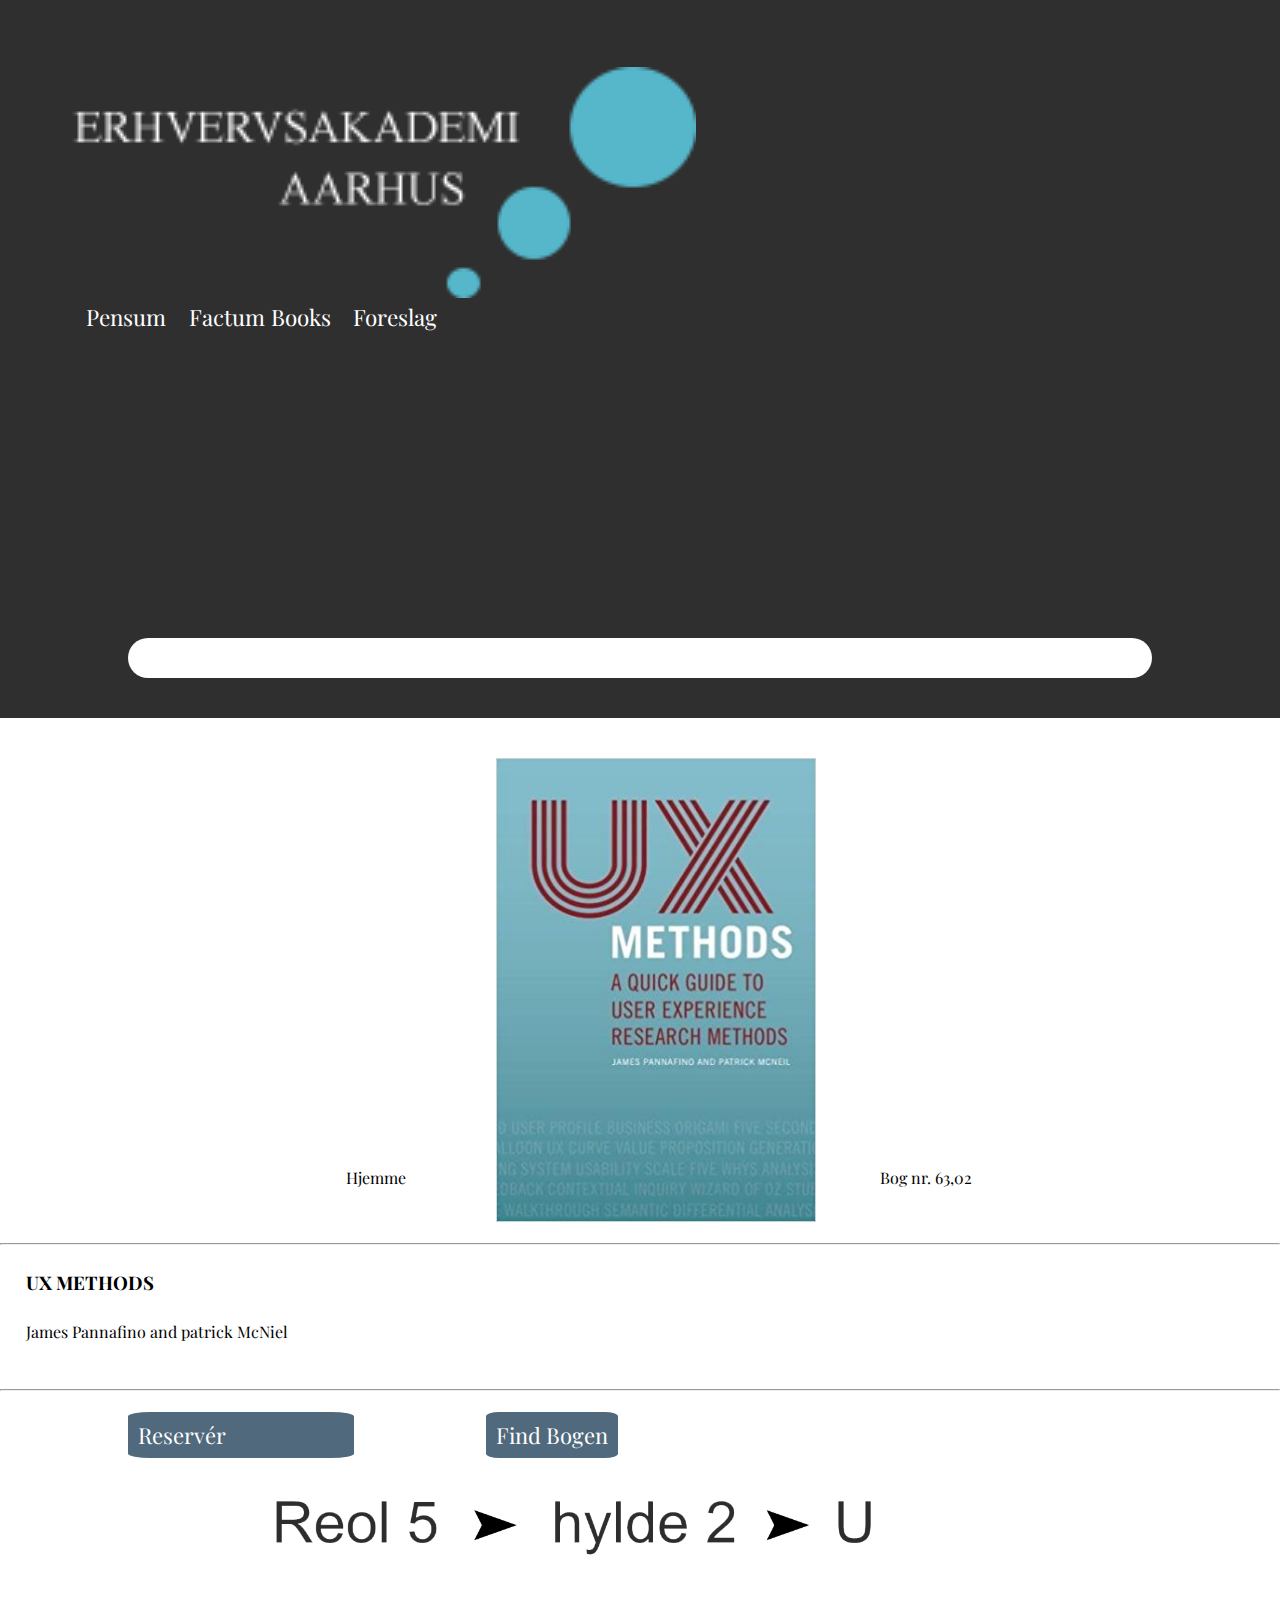
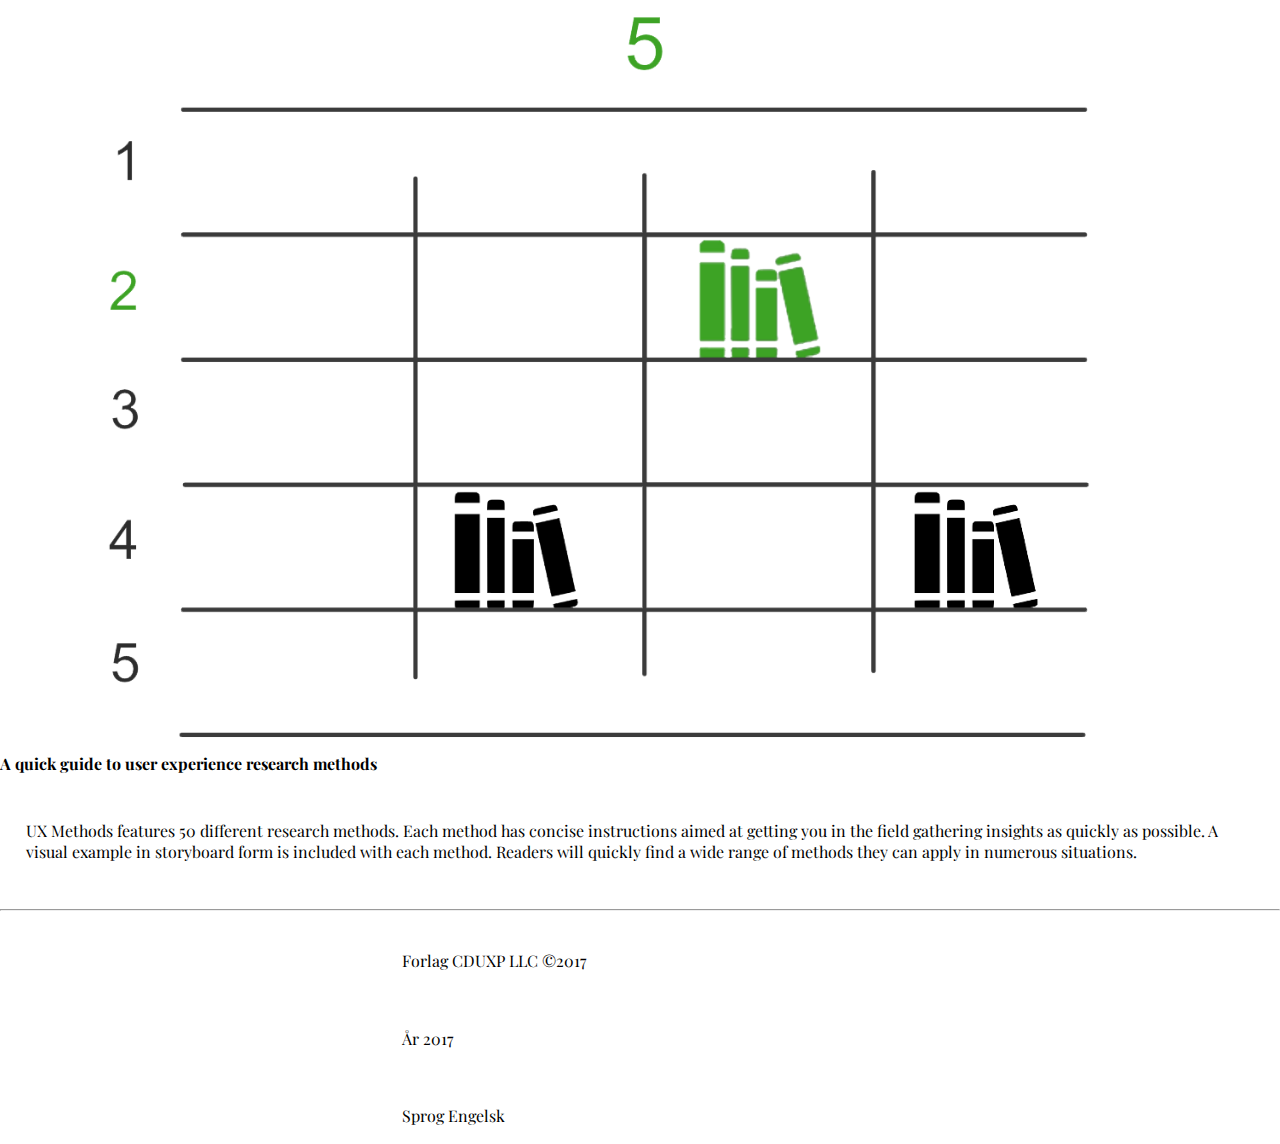
<file: bog1.html>
<!DOCTYPE html>
<html lang="da">

<head>
    <meta charset="UTF-8">
    <meta name="viewport" content="width=device-width, minimum-scale=1.0">
    <title>Untitled document</title>
    <meta name="description" content="Here you add the description of your content">
    <link rel="stylesheet" href="css/style.css">
    <link href="https://fonts.googleapis.com/css?family=Playfair+Display" rel="stylesheet">
</head>

<body>

    <!-- Navigation. Inspireret af kode udleveret Michelle -->
    <header>
        <section id="logo-burger">
            <a id="logo" href="index.html"><img src="images/Logo.png" alt="Medova Logo"></a>
            <label for="toggle">
                <i class="fas fa-user"></i>
            </label>
        </section>
        <nav>
            <input type="checkbox" id="toggle" class="hidden">
            <!-- This has to be outside of #logo-burger to work. #main-nav cannot be selected when this is in a container -->
            <ul id="main-nav">
                <li><a href="#">Pensum</a></li>
                <li><a href="#">Factum Books</a></li>
                <li><a href="#">Foreslag</a></li>
            </ul>
        </nav>


    </header>
    <!-- Navigation slut -->

    <div class="search-box">
        <input type="text" name="" class="search-txt" placeholder="Søg bog" />
        <a class="search-btn" href="#">
            <i class="fas fa-search"></i>
        </a>
    </div>

    <div class="r1">
        <p>
            Hjemme
        </p>

        <img src="images/ux.jpg" alt="UX bog" id="ux1">

        <p>

            Bog nr. 63,02

        </p>
    </div>
    <br>
    <hr>

    <div id="r2">
        <h3>
            UX METHODS

        </h3>
        <p>
            James Pannafino and patrick McNiel
        </p>
    </div>
    <br>
    <hr>
    <br>
    <button type="button" class="knap">

        Reservér

    </button>

    <button type="button">
        Find Bogen
    </button>
    </div>

    <img src="images/reol.png" alt="reol" id="reol">

    <img src="images/system.png" alt="system" id="reol1">

    <div>
        <h4>

            A quick guide to user experience
            research methods

        </h4><br>

        <p id="tekst">

            UX Methods features 50 different research methods. Each method has concise instructions aimed at getting you in the field gathering insights as quickly as possible. A visual example in storyboard form is included with each method. Readers will quickly find a wide range of methods they can apply in numerous situations.

        </p>

    </div>
    <br>
    <hr><br>
    <div class="footer">
        <p> Forlag CDUXP LLC ©2017</p><br>
        <p> År 2017</p><br>
        <p> Sprog Engelsk</p>
    </div>

</body>

</html>
</file>
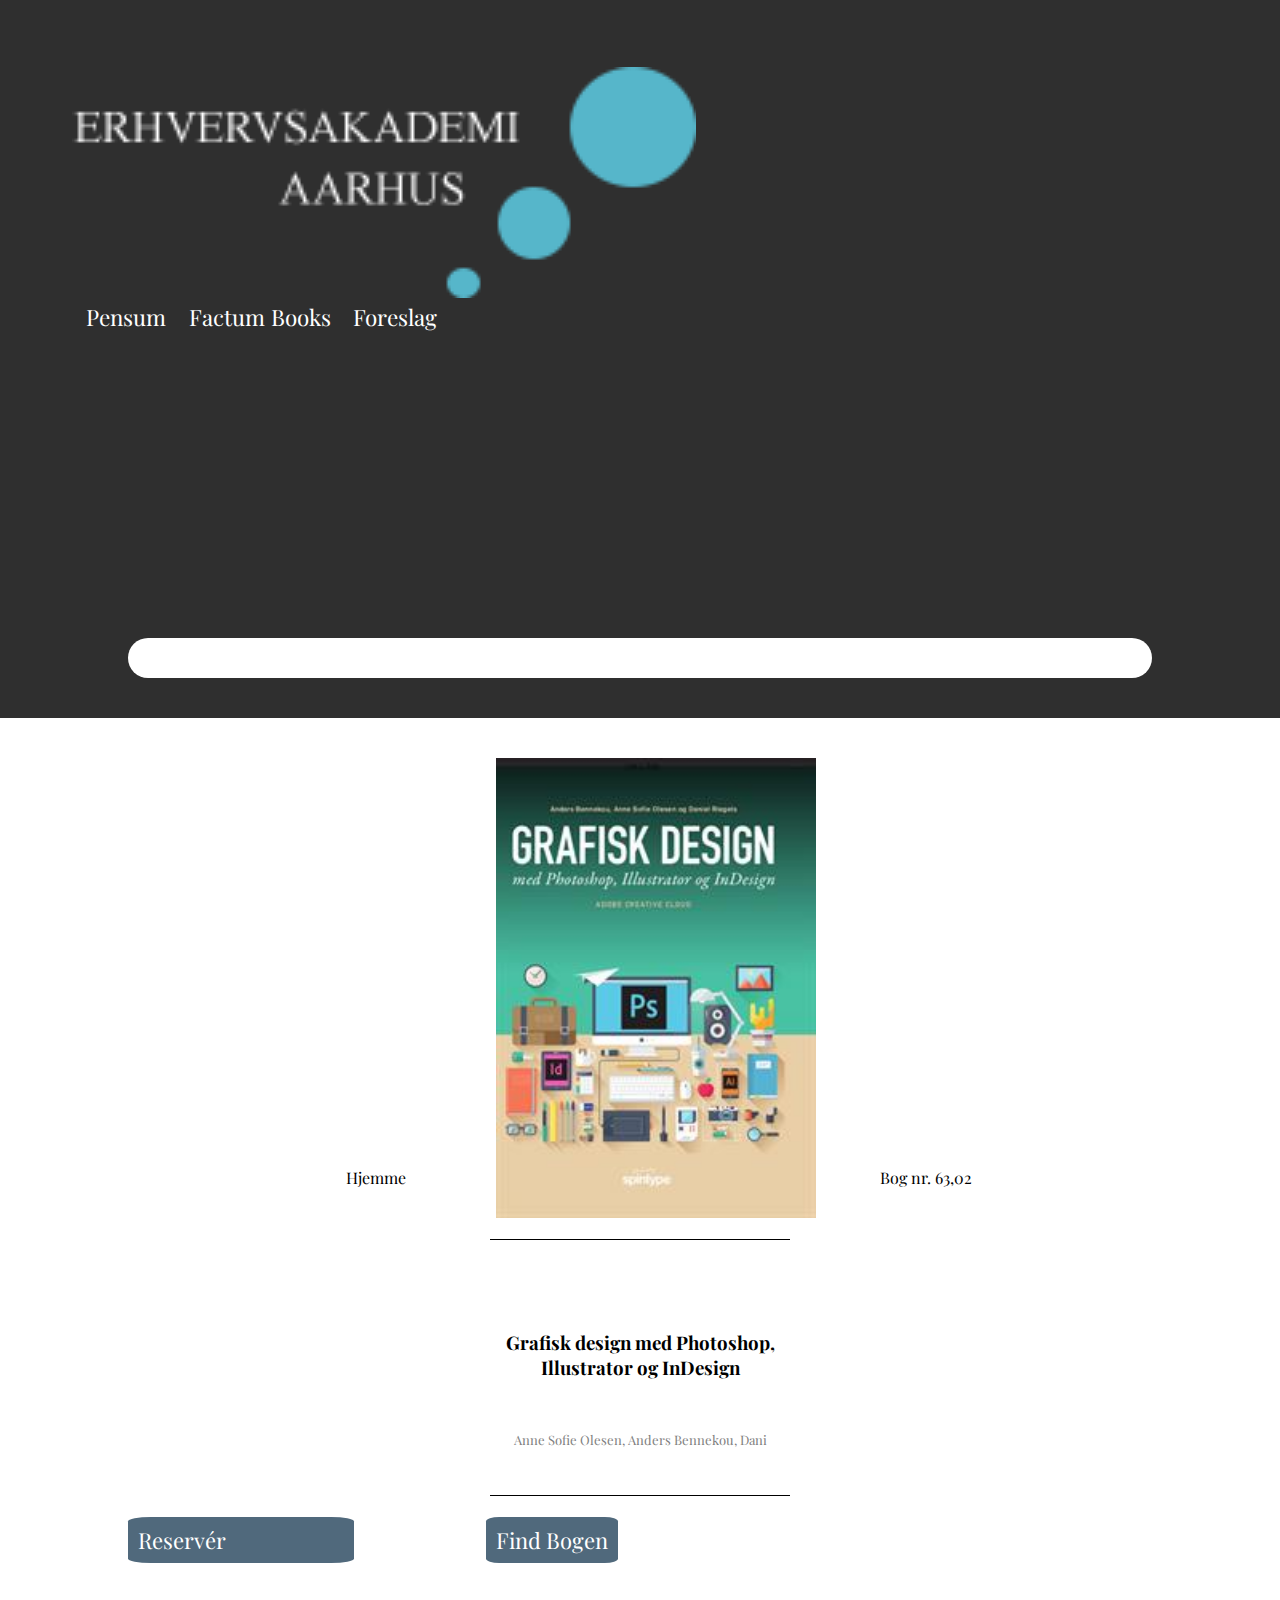
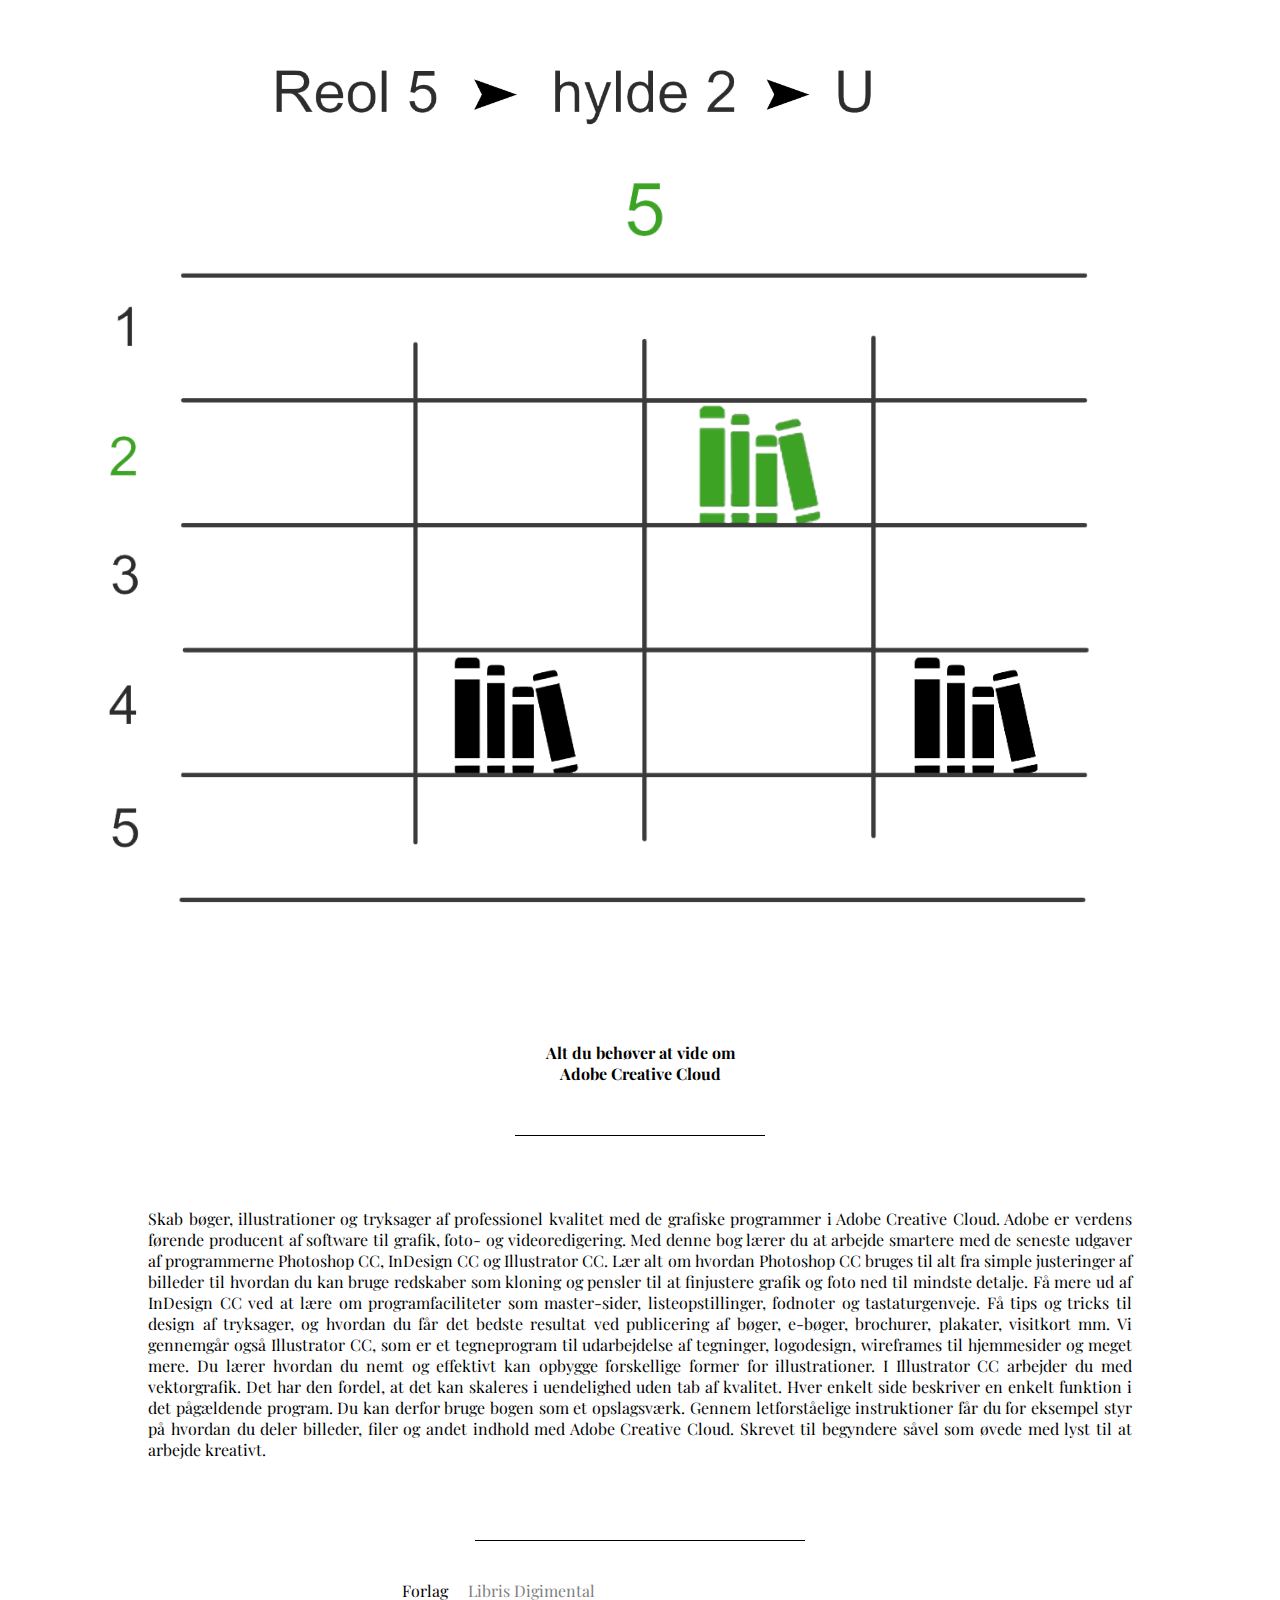
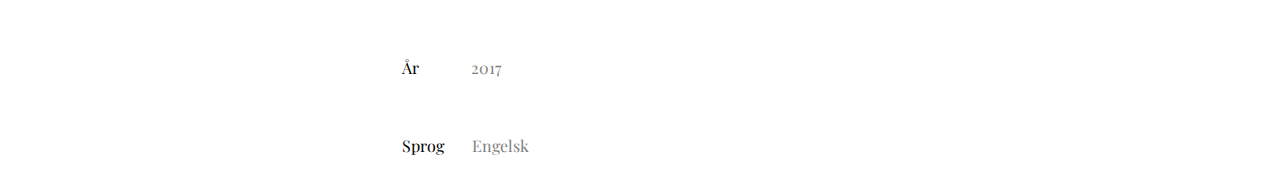
<file: bog2.html>
<!DOCTYPE html>
<html lang="da">

<head>
    <meta charset="UTF-8">
    <meta name="viewport" content="width=device-width, minimum-scale=1.0">
    <title>Untitled document</title>
    <meta name="description" content="Here you add the description of your content">
    <link rel="stylesheet" href="css/style.css">
    <link href="https://fonts.googleapis.com/css?family=Playfair+Display" rel="stylesheet">

    <link rel="stylesheet" href="https://use.fontawesome.com/releases/v5.8.1/css/all.css" integrity="sha384-50oBUHEmvpQ+1lW4y57PTFmhCaXp0ML5d60M1M7uH2+nqUivzIebhndOJK28anvf" crossorigin="anonymous">
</head>

<body>

    <!-- Navigation. Inspireret af kode udleveret Michelle -->
    <header>
        <section id="logo-burger">
            <a id="logo" href="index.html"><img src="images/Logo.png" alt="Medova Logo"></a>
            <label for="toggle">
                <i class="fas fa-user"></i>
            </label>
        </section>
        <nav>
            <input type="checkbox" id="toggle" class="hidden">
            <!-- This has to be outside of #logo-burger to work. #main-nav cannot be selected when this is in a container -->
            <ul id="main-nav">
                <li><a href="pensum.html">Pensum</a></li>
                <li><a href="#">Factum Books</a></li>
                <li><a href="#">Foreslag</a></li>
            </ul>
        </nav>


    </header>
    <!-- Navigation slut -->

    <div class="search-box">
        <input type="text" name="" class="search-txt" placeholder="Søg bog" />
        <a class="search-btn" href="#">
            <i class="fas fa-search"></i>
        </a>
    </div>

    <div class="r1">
        <p>
            Hjemme
        </p>

        <img src="images/gdmpi.jpg" alt="UX bog" id="ux1">

        <p>

            Bog nr. 63,02

        </p>
    </div>
    <br>
    <p class="line-break-4"></p>

    <div class="r2">
        <h3>
            Grafisk design med Photoshop,<br> Illustrator og InDesign

        </h3>
        <p>
            Anne Sofie Olesen, Anders Bennekou, Dani
        </p>
    </div>
    <br>
    <p class="line-break-5"></p>
    <br>
    <button type="button" class="knap">

        Reservér

    </button>

    <button type="button" class="dropdown" id="flip">
        Find Bogen
    </button>

    <section id="list-list">
        <img src="images/reol.png" alt="reol" id="reol">

        <img src="images/system.png" alt="system" id="reol1">
    </section>

    <div class="tekst">
        <h4>

            Alt du behøver at vide om<br>
            Adobe Creative Cloud

        </h4>

        <p class="line-break-6"></p>

        <p id="tekst">

            Skab bøger, illustrationer og tryksager af professionel kvalitet med de grafiske programmer i Adobe Creative Cloud. Adobe er verdens førende producent af software til grafik, foto- og videoredigering. Med denne bog lærer du at arbejde smartere med de seneste udgaver af programmerne Photoshop CC, InDesign CC og Illustrator CC. Lær alt om hvordan Photoshop CC bruges til alt fra simple justeringer af billeder til hvordan du kan bruge redskaber som kloning og pensler til at finjustere grafik og foto ned til mindste detalje. Få mere ud af InDesign CC ved at lære om programfaciliteter som master-sider, listeopstillinger, fodnoter og tastaturgenveje. Få tips og tricks til design af tryksager, og hvordan du får det bedste resultat ved publicering af bøger, e-bøger, brochurer, plakater, visitkort mm. Vi gennemgår også Illustrator CC, som er et tegneprogram til udarbejdelse af tegninger, logodesign, wireframes til hjemmesider og meget mere. Du lærer hvordan du nemt og effektivt kan opbygge forskellige former for illustrationer. I Illustrator CC arbejder du med vektorgrafik. Det har den fordel, at det kan skaleres i uendelighed uden tab af kvalitet. Hver enkelt side beskriver en enkelt funktion i det pågældende program. Du kan derfor bruge bogen som et opslagsværk. Gennem letforståelige instruktioner får du for eksempel styr på hvordan du deler billeder, filer og andet indhold med Adobe Creative Cloud. Skrevet til begyndere såvel som øvede med lyst til at arbejde kreativt.

        </p>

    </div>
    <br>
    <p class="line-break-7"></p>
    <br>
    <div class="footer">
        <p> Forlag &nbsp &nbsp <span class="grey">Libris Digimental</span></p><br>
        <p> År &nbsp &nbsp &nbsp &nbsp &nbsp &nbsp <span class="grey">2017</span></p><br>
        <p> Sprog &nbsp &nbsp &nbsp <span class="grey">Engelsk</span></p>
        <br>
    </div>


    <script src="https://ajax.googleapis.com/ajax/libs/jquery/3.3.1/jquery.min.js"></script>
    <script>
        $(document).ready(function() {
            $("#flip").click(function() {
                $("#list-list").slideToggle("slow");
            });
        });
    </script>

</body>

</html>
</file>
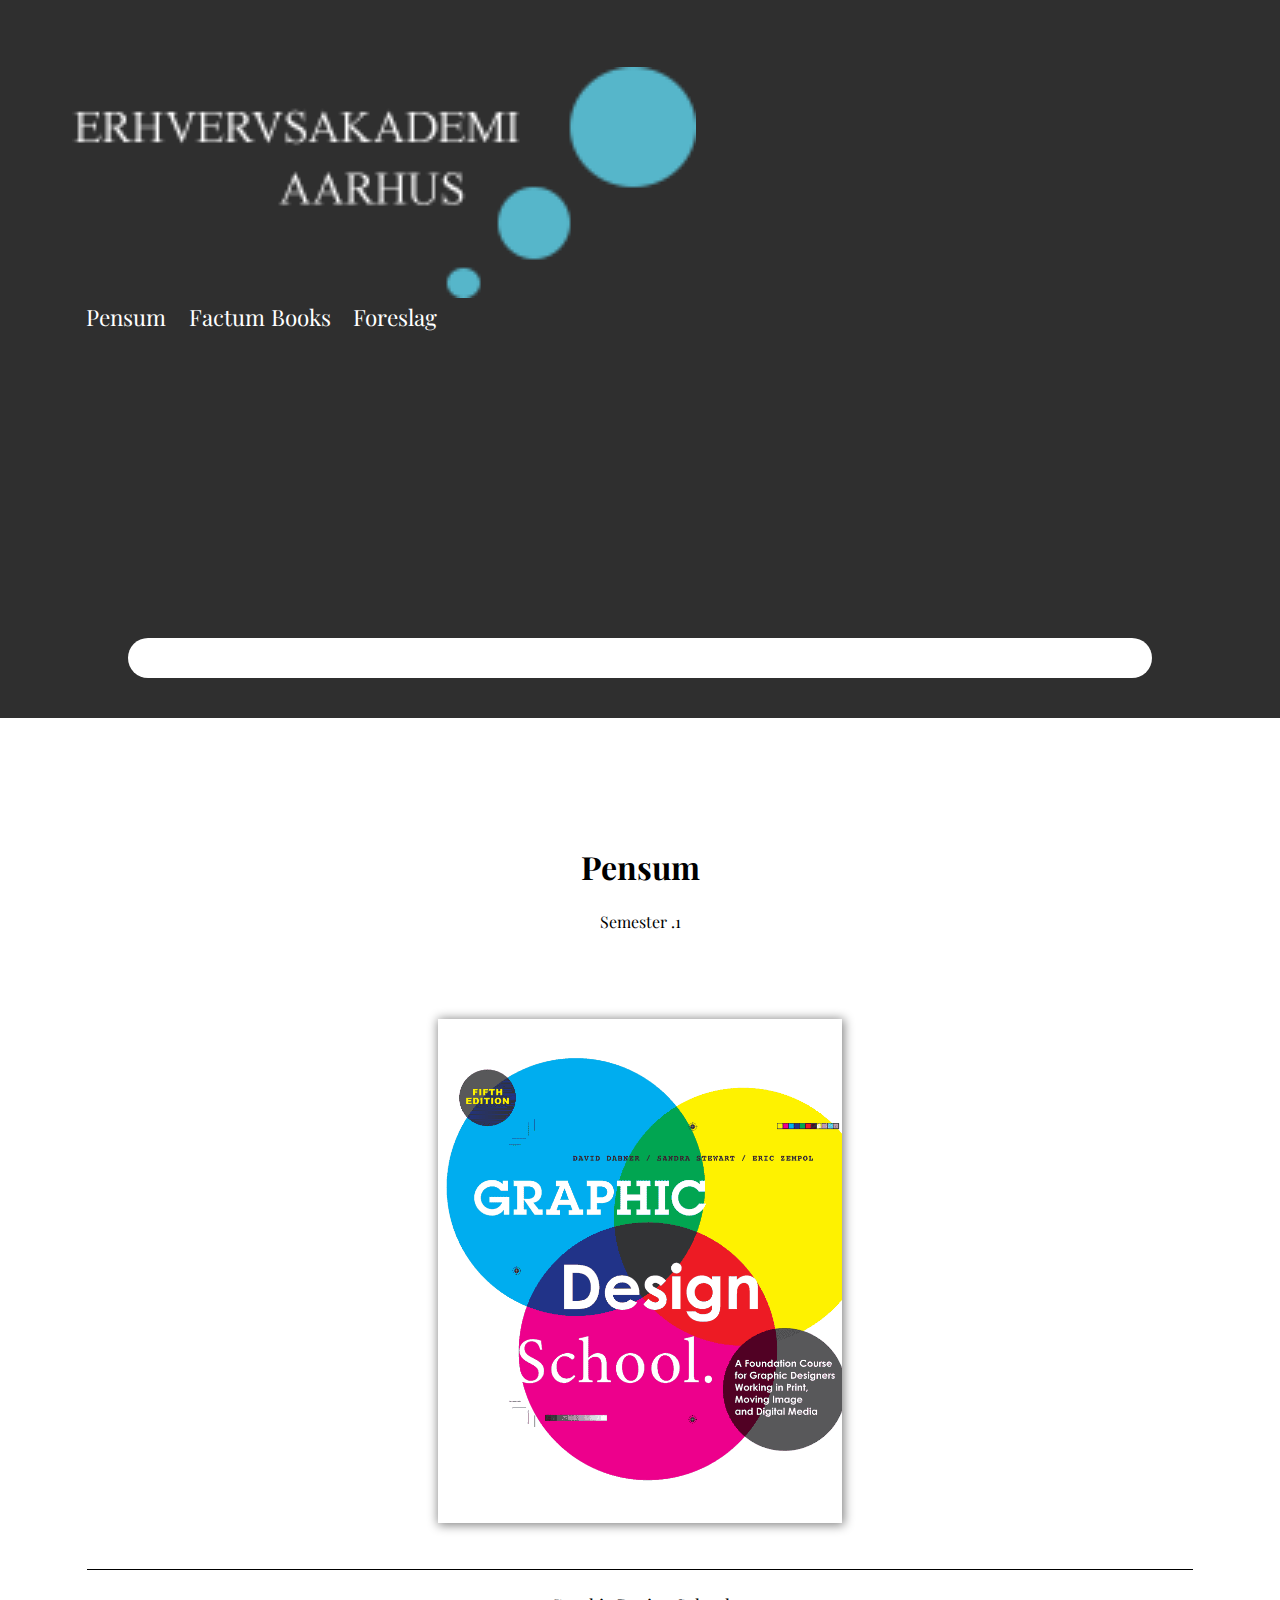
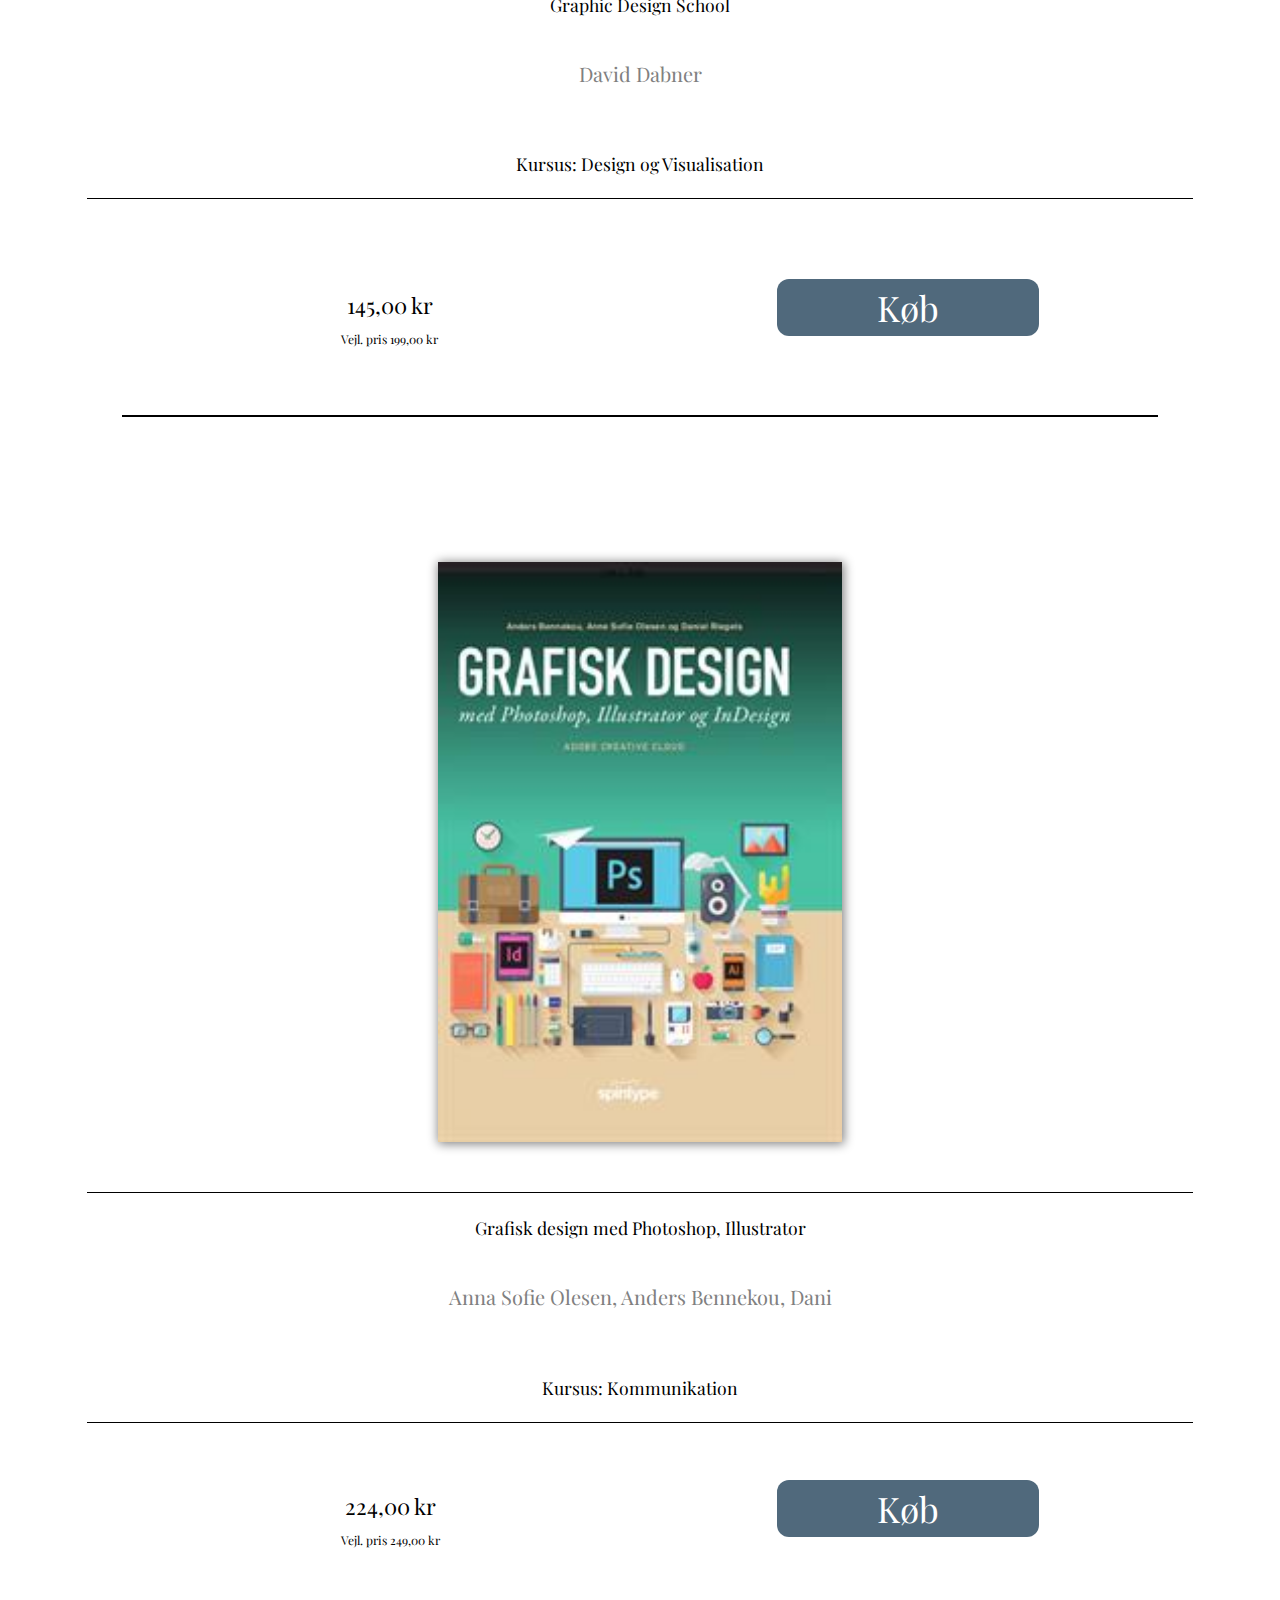
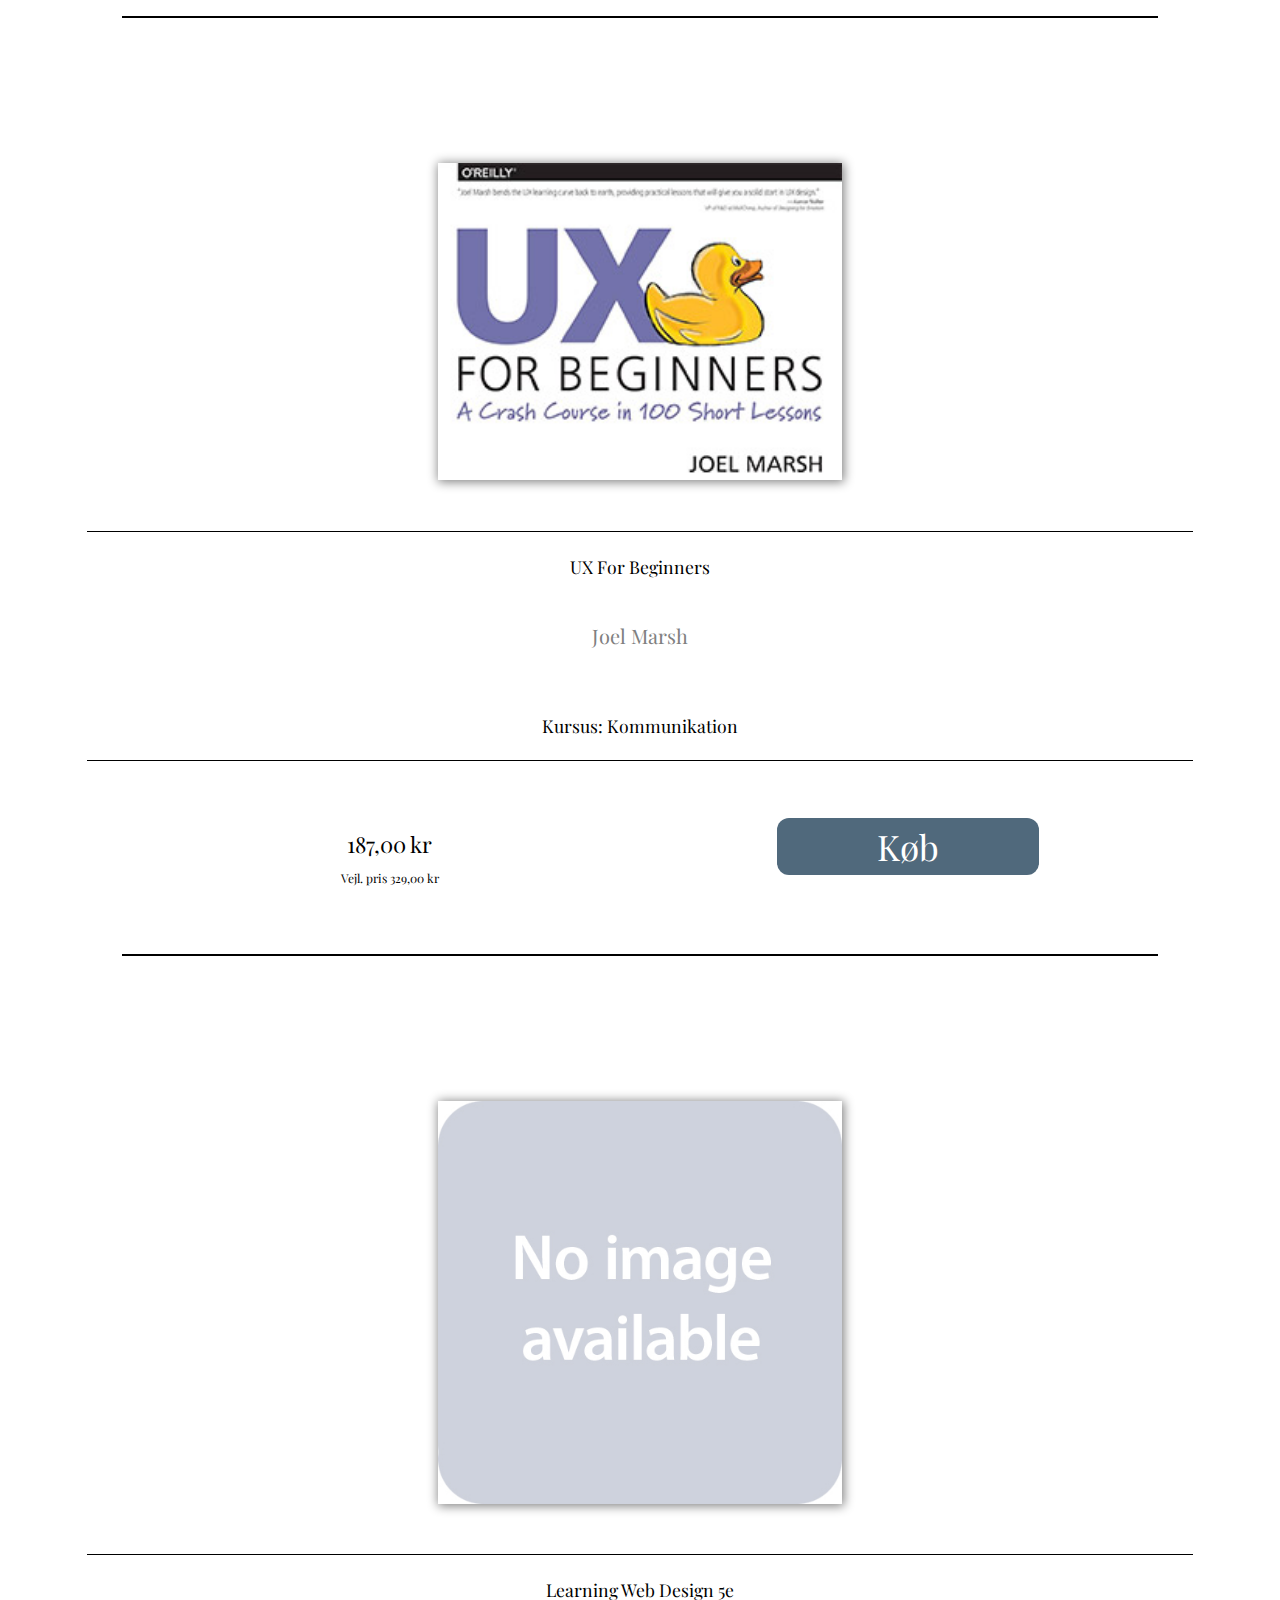
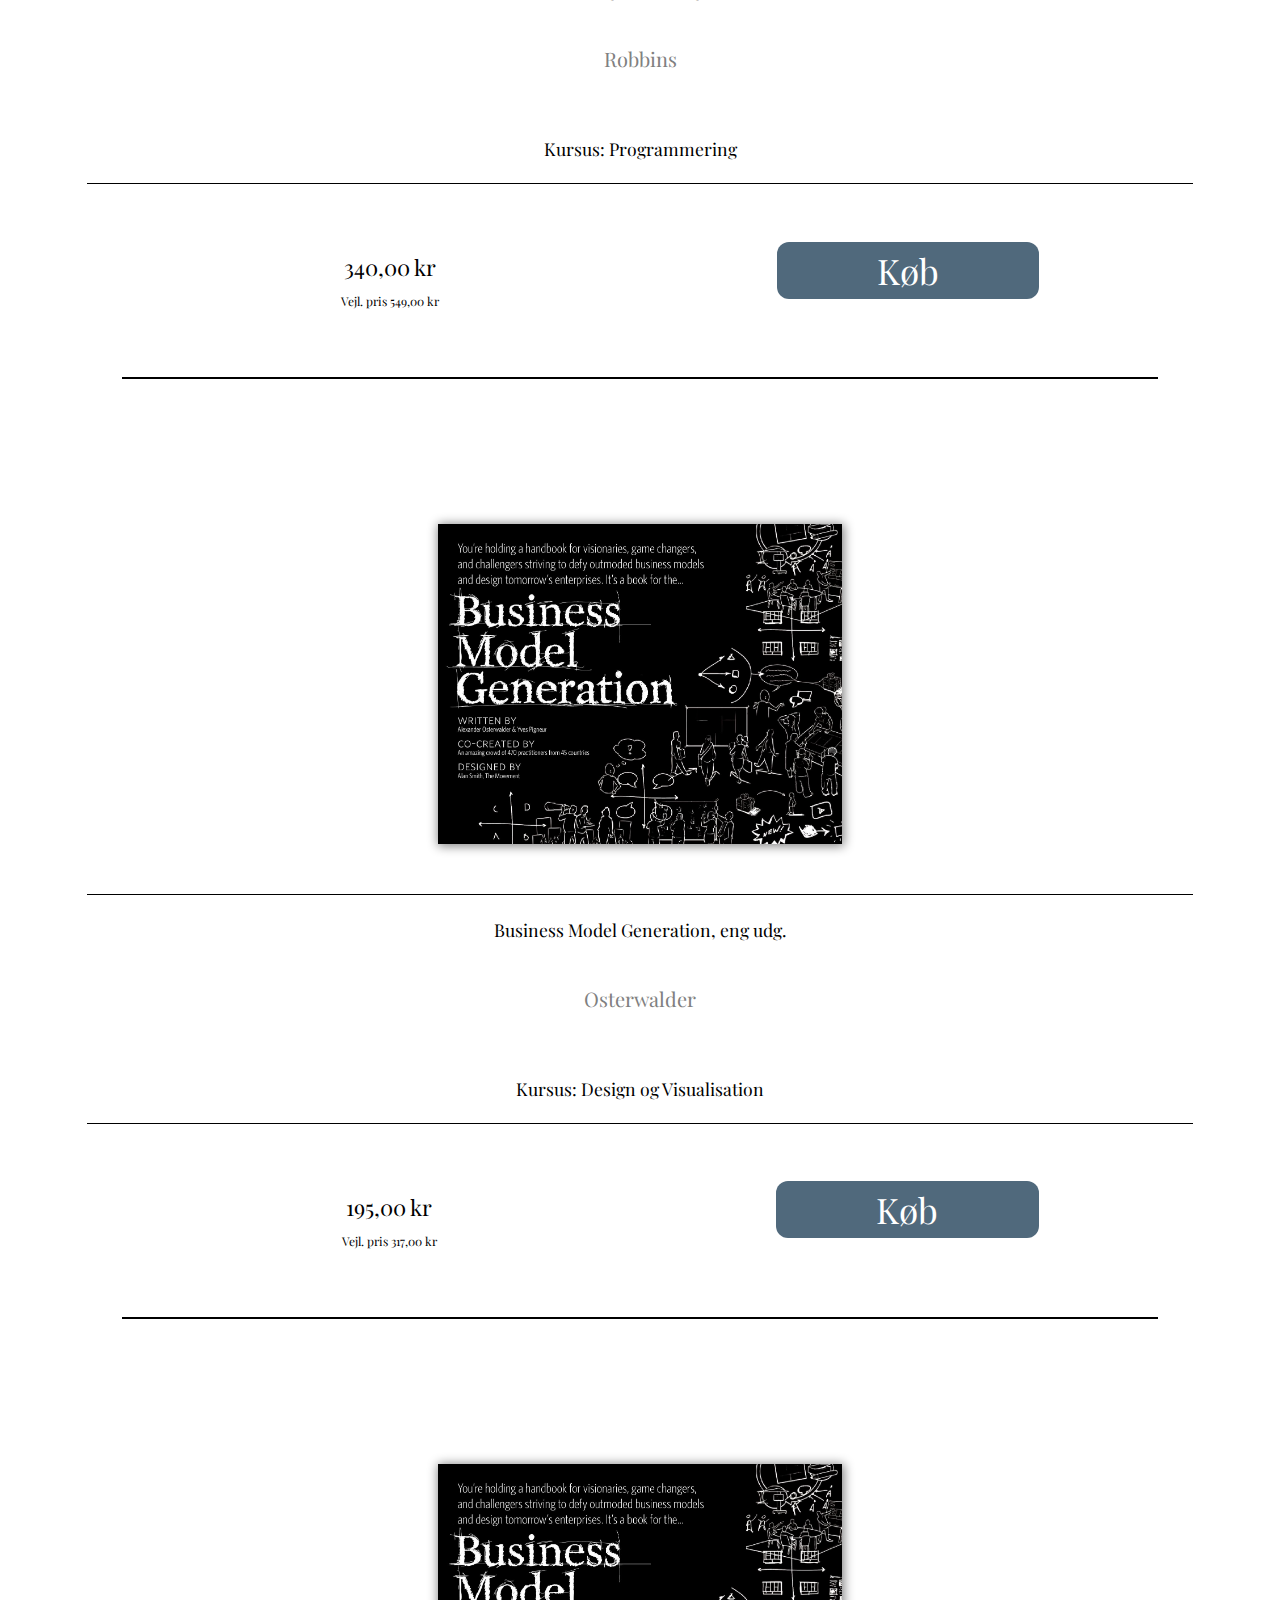
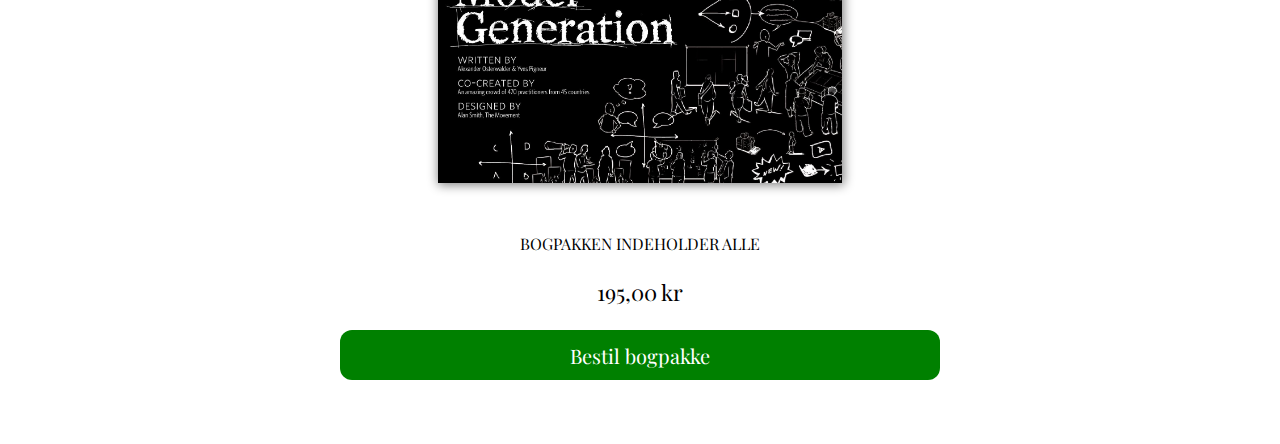
<file: pensum.html>
<!DOCTYPE html>
<html lang="da">

<head>
    <meta charset="UTF-8">
    <meta name="viewport" content="width=device-width, minimum-scale=1.0">
    <title>Untitled document</title>
    <meta name="description" content="Here you add the description of your content">
    <link rel="stylesheet" href="css/style.css">
    <link href="https://fonts.googleapis.com/css?family=Playfair+Display" rel="stylesheet">

    <link rel="stylesheet" href="https://use.fontawesome.com/releases/v5.8.1/css/all.css" integrity="sha384-50oBUHEmvpQ+1lW4y57PTFmhCaXp0ML5d60M1M7uH2+nqUivzIebhndOJK28anvf" crossorigin="anonymous">

</head>

<body>

    <header>
        <section id="logo-burger">
            <a id="logo" href="index.html"><img src="images/Logo.png" alt="Erhvervakadameiets logo"></a>
            <label for="toggle">
                <i class="fas fa-user"></i>
            </label>
        </section>
        <nav>
            <input type="checkbox" id="toggle" class="hidden">
            <!-- This has to be outside of #logo-burger to work. #main-nav cannot be selected when this is in a container -->
            <ul id="main-nav">
                <li><a href="pensum.html">Pensum</a></li>
                <li><a href="#">Factum Books</a></li>
                <li><a href="#">Foreslag</a></li>
            </ul>
        </nav>


    </header>
    <!-- Navigation slut -->

    <div class="search-box">
        <input type="text" name="" class="search-txt" placeholder="Søg bog" />
        <a class="search-btn" href="#">
            <i class="fas fa-search"></i>
        </a>
    </div>



    <main>




        <section>
            <div class="grid">
                <h1>Pensum</h1>
                <div id="flip">Semester .1</div>
            </div>
        </section>

        <section id="pensum-list">
            <div class="grid">

                <img id="gds-1" class="gds" src="images/gds.png" alt="Graphic Design School">

                <p class="title">Graphic Design School</p>
                <br>
                <p class="author">David Dabner</p>
                <br>
                <br>
                <p class="description">Kursus: Design og Visualisation</p>

                <section class="grid-items">
                    <div class="grid-item">
                        <p class="pris">145,00 kr</p>

                        <p class="vejl-pris">Vejl. pris 199,00 kr</p>
                    </div>
                    <div class="grid-item">
                        <button>Køb</button>
                    </div>
                </section>

            </div>

            <div class="grid">
                <section>

                    <a href="bog2.html">
                        <img class="gds" src="images/gdmpi.jpg" alt="Grafisk design med Photoshop, Illustrator">
                    </a>

                    <p class="title">Grafisk design med Photoshop, Illustrator</p>
                    <br>
                    <p class="author">Anna Sofie Olesen, Anders Bennekou, Dani</p>
                    <br>
                    <br>
                    <p class="description">Kursus: Kommunikation</p>

                    <section class="grid-items">
                        <div class="grid-item">
                            <p class="pris">224,00 kr</p>

                            <p class="vejl-pris">Vejl. pris 249,00 kr</p>
                        </div>
                        <div class="grid-item">
                            <button>Køb</button>
                        </div>
                    </section>
                </section>
            </div>

            <div class="panel">
                <div class="grid">

                    <section>

                        <img class="gds" src="images/uxfb.jpg" alt="UX For Beginners">

                        <p class="title">UX For Beginners</p>
                        <br>
                        <p class="author">Joel Marsh</p>
                        <br>
                        <br>
                        <p class="description">Kursus: Kommunikation</p>

                        <section class="grid-items">
                            <div class="grid-item">
                                <p class="pris">187,00 kr</p>

                                <p class="vejl-pris">Vejl. pris 329,00 kr</p>
                            </div>
                            <div class="grid-item">
                                <button>Køb</button>
                            </div>
                        </section>
                    </section>
                </div>
            </div>

            <div class="grid">

                <section>

                    <img class="gds" src="images/placeholder.png" alt="Learning Web Design 5e">

                    <p class="title">Learning Web Design 5e</p>
                    <br>
                    <p class="author">Robbins</p>
                    <br>
                    <br>
                    <p class="description">Kursus: Programmering</p>

                    <section class="grid-items">
                        <div class="grid-item">
                            <p class="pris">340,00 kr</p>

                            <p class="vejl-pris">Vejl. pris 549,00 kr</p>
                        </div>
                        <div class="grid-item">
                            <button>Køb</button>
                        </div>
                    </section>
                </section>
            </div>
            <div class="grid">

                <section>

                    <img class="gds" src="images/bmg.jpg" alt="Business Model Generation, eng udg.">

                    <p class="title">Business Model Generation, eng udg.</p>
                    <br>
                    <p class="author">Osterwalder</p>
                    <br>
                    <br>
                    <p class="description">Kursus: Design og Visualisation</p>

                    <section class="grid-items">
                        <div class="grid-item">
                            <p class="pris">195,00 kr</p>

                            <p class="vejl-pris">Vejl. pris 317,00 kr</p>
                        </div>
                        <div class="grid-item">
                            <button>Køb</button>
                        </div>
                    </section>

                </section>
            </div>

            <div class="grid">

                <section>

                    <img class="gds" src="images/bmg.jpg" alt="Business Model Generation, eng udg.">

                    <br>
                    <p class="bogtype">BOGPAKKEN INDEHOLDER ALLE</p>


                    <p class="pris">195,00 kr</p>


                    <div class="grid-item">
                        <button class="green">Bestil bogpakke</button>
                    </div>


                </section>

            </div>

        </section>

    </main>


    <!-- joachim her -->
    <script src="https://ajax.googleapis.com/ajax/libs/jquery/3.3.1/jquery.min.js"></script>
    <script>
        $(document).ready(function() {
            $("#flip").click(function() {
                $("#pensum-list").slideToggle("slow");
            });
        });
    </script>
    <!-- joachim her -->
</body>

</html>
</file>
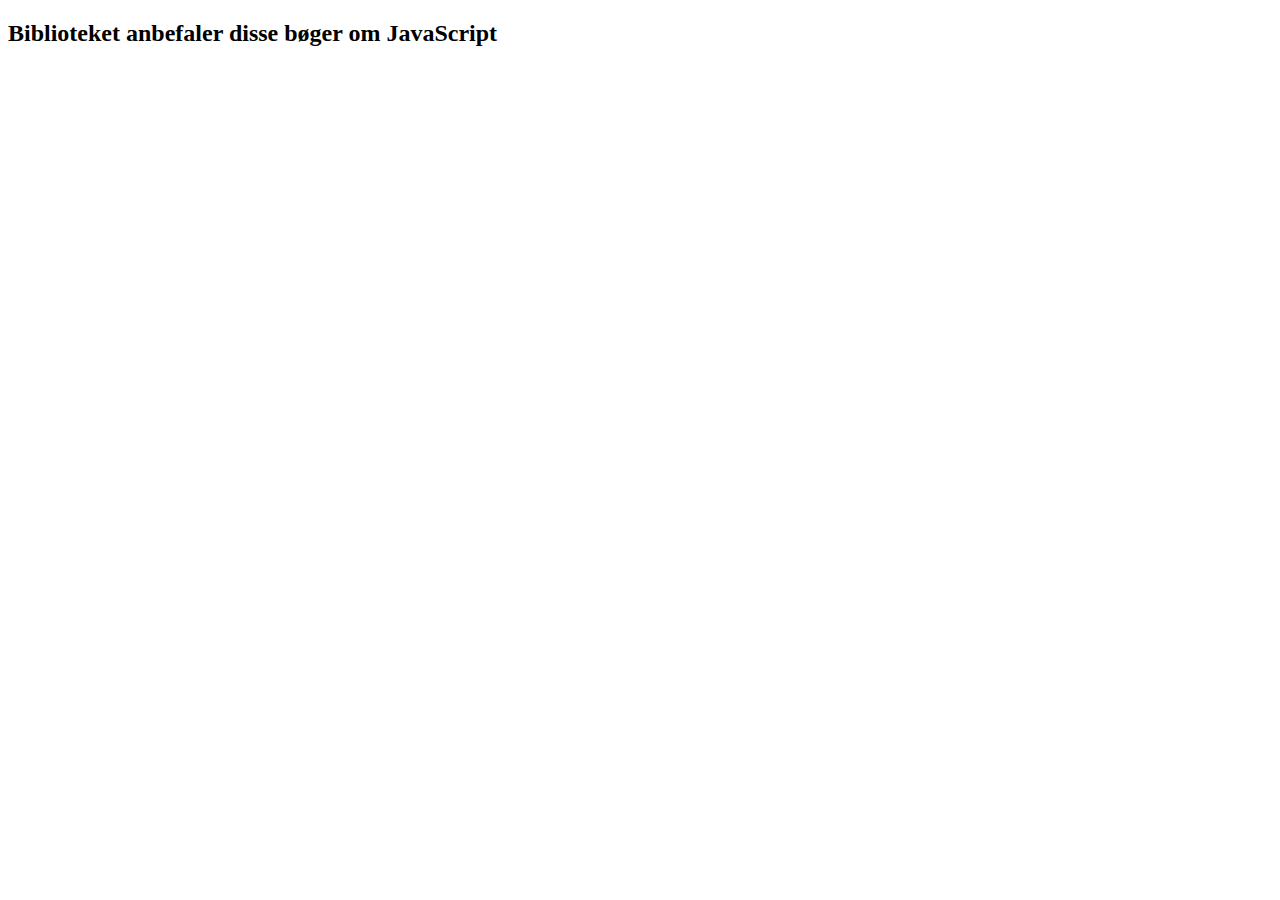
<file: searchword.html>
<!DOCTYPE html>
<html lang="en">

<head>
  <meta charset="UTF-8">
  <meta name="viewport" content="width=device-width, initial-scale=1.0">
  <meta http-equiv="X-UA-Compatible" content="ie=edge">
  <title>ajax-xml</title>
</head>

<body>
  <article>
    <h2 id="overskrift">Bibliotekets API: søg på et ord</h2>
    <div id="indhold"></div>
  </article>

  <!-- scripts -->
  <script src="https://code.jquery.com/jquery-3.3.1.min.js" integrity="sha256-FgpCb/KJQlLNfOu91ta32o/NMZxltwRo8QtmkMRdAu8=" crossorigin="anonymous"></script>
  <script>
  /**
   * file: ajax-xml.js
   * purpose: get and parse XML to HTML from extern API via Jquery
   **/

  $(document).ready(function() {

    /**
     * purpose:
     **/

    // søg på Duckett
    let ordet = 'JavaScript';
    let bibUrl = 'https://eaaa.reindex.net/EAAA/main/Api.php?Focus=rsshitlist&qe=' +
    ordet +
    '&pagesize=100&page=1&format=rss';

    // Overskrift i h2 #overskrift
    $('#overskrift').html('Biblioteket anbefaler disse bøger om ' + ordet);

    // GET AJAX the Jquery way
    $.ajax({
      type: "GET",
      url: bibUrl,
      cache: false,
      dataType: "xml",
      success: function(xml) {

        console.log(xml); // viser XML-strukturen i console-inspect-tool.

        $(xml).find('item').each(function() {

          // titel
          let titel = $(this).find('title').text();
          let beskrivelse = $(this).find('description').text();
          let billede = $(this).find('enclosure').attr("url"); // src til billedet
          //let permalink = $(this).find('guid').text(); // returnerer streng med mellemrum
          //permalink = permalink.replace(/\s/g, ''); // fjerner mellemrum m. regexp
          let linket = $(this).find('link').text();

          // tilføjer (append) html med data fra xml til #indhold
          $('#indhold').append('<div class="bog">' +
            '<h3>' + titel + '</h3>' +
            '<img class="enForside" src="' + billede + '" alt="billede af bogen" width="150px">' +
            '<p>' + beskrivelse + '</p>' +
            '<a href="' + linket + '">Læs here her</a>' +
            '</div>'
          );
        })
      }
    }); // ajax slut

  }); // document ready function slut

  </script>

</body>

</html>
</file>
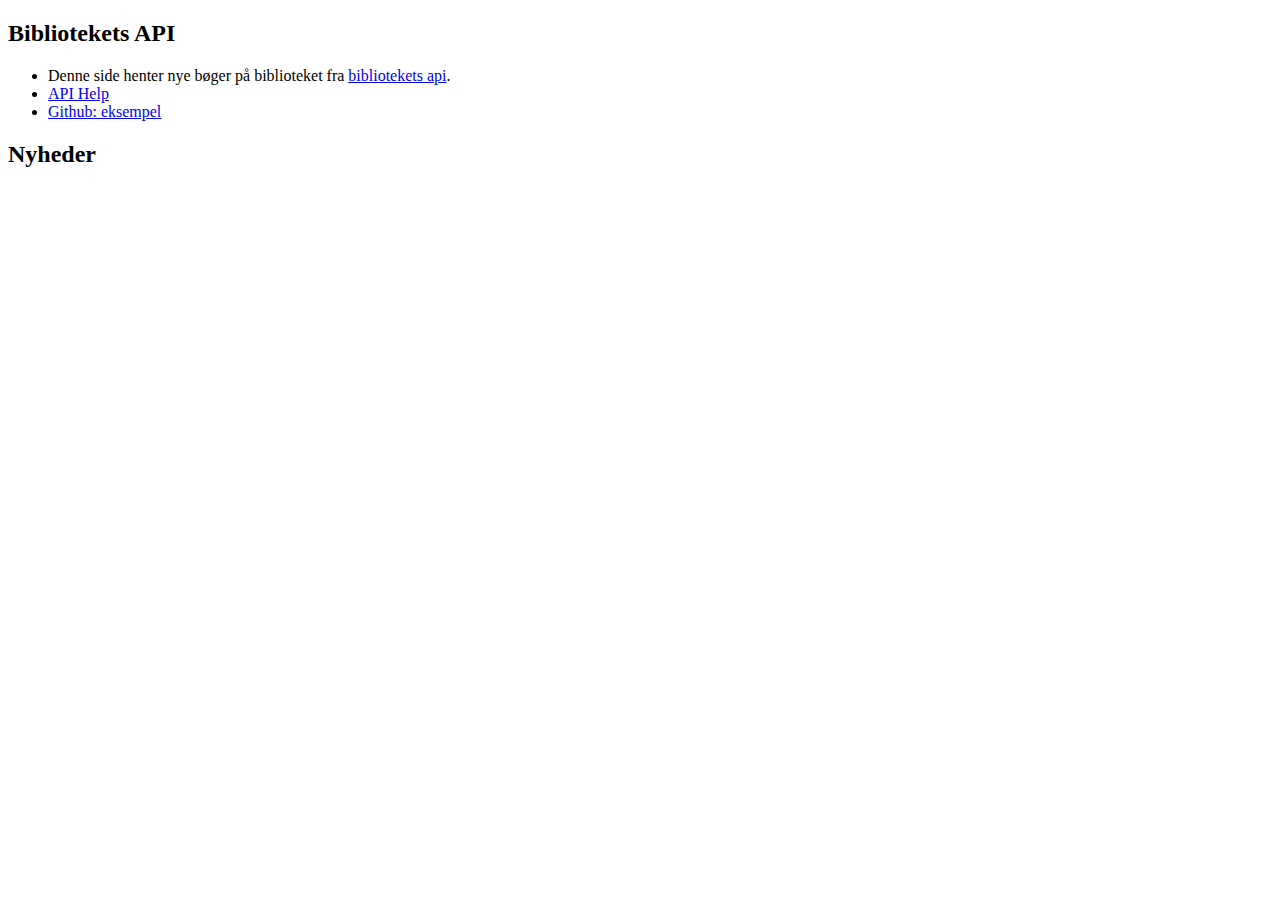
<file: bibliotek-ajax-master/bibliotek-ajax-master/ajax-xml-oevelse.html>
<!DOCTYPE html>
<html lang="en">

<head>
  <meta charset="UTF-8">
  <meta name="viewport" content="width=device-width, initial-scale=1.0">
  <meta http-equiv="X-UA-Compatible" content="ie=edge">
  <title>ajax-xml</title>
</head>

<body>
  <article>
    <h2>Bibliotekets API</h2>
    <aside>
      <ul>
        <li>Denne side henter nye bøger på biblioteket fra
        <a href="https://eaaa.reindex.net/EAAA/main/Help.php?TutAction=Interfaces">
          bibliotekets api</a>.</li>
        <li><a href="https://eaaa.reindex.net/EAAA/main/Help.php?TutAction=Interfaces">API Help</a></li>
        <li><a href="https://github.com/asathoor/bibliotek-ajax">Github: eksempel</a></li>
      </ul>
    </aside>
    <h2>Nyheder</h3>
    <div id="indhold"></div>
  </article>

  <!-- scripts -->
  <script src="https://code.jquery.com/jquery-3.3.1.min.js" integrity="sha256-FgpCb/KJQlLNfOu91ta32o/NMZxltwRo8QtmkMRdAu8=" crossorigin="anonymous"></script>
  <script src="ajax-xml.js"></script>

</body>

</html>
</file>
<file: css/style.css>
* {
    box-sizing: border-box;
    margin: 0;
    padding: 0;
    font-family: 'Playfair Display', serif
}

/* ====================================
Nav start
==================================== */

header {
    width: 100%;
    padding: 2% 5%;
    padding-bottom: 30%;
    top: 0;
    z-index: 10;
    margin-top: 0%;
    background-color: #2f2f2f;
}

#logo-burger {
    display: flex;
    align-items: center;
    margin-left: .5em;
}

#logo img {
    width: 300%;
    margin-top: 20%;
}

#logo,
#main-nav a {
    font-family: 'Playfair Display', serif;
    color: white;
    text-decoration: none;
}

#main-nav {
    display: flex;
    margin-right: .5em;
    list-style: none;
}

#main-nav a {
    display: block;
    margin-left: 1em;
    font-size: 1.4em;
    line-height: 1.4em;
}

#main-nav a:hover {
    color: white;
}

.active {
    color: white;
}

.hidden {
    display: none;
}

/* ====================================
Nav slut
==================================== */

/* ====================================
Søgefelt start
==================================== */

.search-box {
    position: relative;
    top: -60px;
    left: 50%;
    transform: translate(-50%, -50%);
    background: white;
    height: 40px;
    border-radius: 40px;
    padding: 10px;
    width: 80%;
}

.search-box:hover > .search-txt {
    width: 240px;
    padding: 0 6px;
}

.search-box:hover > .search-btn {
    color: #2f2f2f;
}

.search-btn {
    color: white;
    float: right;
    width: 25px;
    height: 20px;
    border-radius: 50%;
    background: white;
    display: flex;
    justify-content: center;
    align-items: center;
    transition: 0.4s;
    color: #7bb5c8;
    cursor: pointer;
}

.search-btn > i {
    font-size: 30px;
}

.search-txt {
    border: none;
    background: none;
    outline: none;
    float: left;
    padding: 0;
    color: #2f2f2f;
    font-size: 16px;
    transition: 0.4s;
    width: 0px;
    font-weight: bold;
}

/* ====================================
Søgefelt slut
==================================== */

/* ====================================
Foreslag start
==================================== */

.forelsag {
    display: flex;
    flex-direction: row;
    justify-content: space-around;
    overflow-x: scroll;
    overflow-y: hidden;
}

.foreslag h1 {
    font-family: 'Playfair Display', serif;
    color: #2f2f2f;
    display: flex;
    justify-content: center;
}

.foreslag .line-break-1 {
    border-bottom: 1px solid black;
    width: 250px;
    margin: 0 auto;
    margin-bottom: 5%;
    margin-top: 3%;
}

.foreslag .boeger a {
    width: 100%;
    width: auto;
    display: flex;
    justify-content: space-around;
}

.foreslag .boeger img {
    width: 80%;
    height: 100%;
}

.boeger {
    display: flex;
    justify-content: space-around;
}

.foreslag .line-break-2 {
    border-bottom: 1px solid black;
    width: 250px;
    margin: 0 auto;
    margin-bottom: 5%;
    margin-top: 6%;
}

/* ====================================
Foreslag slut
==================================== */

/* ====================================
Åbningstider start
==================================== */

.abningstider {
    display: flex;
    font-size: 1.5rem;
    width: 100%;
    justify-content: space-around;
    background-color: #50697C;
    color: white;
    padding: 15px;
}

#cirkel {
    width: 30px;
    height: 22px;
    padding-top: 12px;
    padding-left: 0px;
    padding-right: 20px;
}

#panel {
    text-align: center;
    padding: 5px;
    display: none;
}

#panel p {
    font-size: 1.3rem;
}

#panel h5 {
    padding-top: 5px;
}

.arrow-down {
    width: 50px;
    height: 30px;
    position: relative;

}

.arrow-down.active {
    background: #50697C;
}

.arrow-down:before,
.arrow-down:after {
    content: "";
    display: block;
    width: 20px;
    height: 5px;
    background: white;
    position: absolute;
    top: 15px;
    transition: transform .5s;
}

.arrow-down:before {
    right: 21px;
    border-top-left-radius: 10px;
    border-bottom-left-radius: 10px;
    transform: rotate(45deg);
}

.arrow-down:after {
    right: 10px;
    transform: rotate(-45deg);
}

.arrow-down.active:before {
    transform: rotate(-45deg);
}

.arrow-down.active:after {
    transform: rotate(45deg);
}


/* ====================================
Åbningstider slut
==================================== */

/* ====================================
Bog1 start
==================================== */

#ux1 {

    width: 25%;
    height: 25%;
    margin-left: 5%;

}


.r1 {
    display: flex;
    justify-content: center;

}

.r1 > p {
    margin-left: 5%;
    padding-top: 30%;

}

.knap {

    padding-right: 10%;

}

button {
    display: inline-block;
    padding: 8px 10px;
    font-size: 22px;
    cursor: pointer;
    text-align: center;
    text-decoration: none;
    outline: none;
    color: #fff;
    background-color: #50697c;
    border: none;
    margin-left: 10%;
    border-radius: 10%;
}

.r2 {
    display: flex;
    flex-direction: column;
    text-align: center;
    padding-top: 5%;
}

.r2 p {
    color: gray;
    font-size: 13px;
}

#reol {

    width: 50%;
    margin-left: 20%;
    margin-top: 2%;

}

#reol1 {

    width: 80%;
    margin-left: 8%;

}

.footer {

    margin-left: 30%
}

.tekst p {
    text-align: justify;
}

.tekst {
    padding: 10% 10%;
    display: flex;
    text-align: center;
    flex-direction: column;
}

#list-list {
    display: none;
    display: flex;
    flex-direction: column;
    text-align: center;
    padding-top: 5%;
}

.line-break-4 {
    border-bottom: 1px solid black;
    width: 300px;
    margin: 0 auto;
}

.line-break-5 {
    border-bottom: 1px solid black;
    width: 300px;
    margin: 0 auto;
}

.line-break-6 {
    border-bottom: 1px solid black;
    width: 250px;
    margin: 0 auto;
    margin-top: 5%;
    margin-bottom: 5%;
}

.line-break-7 {
    border-bottom: 1px solid black;
    width: 330px;
    margin: 0 auto;
    margin-top: -7%;
}

.grey {
    color: gray;
}

/* ====================================
Bog1 slut
==================================== */

/* ====================================
Pensum start
==================================== */

main {
    background-color: white;
}

section .gds {
    width: 35%;
    box-shadow: 1px 1px 10px 1px grey;
    margin: 2%;
    border-style: solid;
    border-width: 0px 0px 0px 0px;
}

#gds-1 {
    margin-left: 32.5%;
}

section .pris {
    font-size: 22px;
}

section .vejl-pris {
    font-size: 12px;

}

section .description {
    font-size: 110%;
    border-style: solid;
    border-width: 0px 0px 1px 0px;
    padding: 0 0 2% 0;
}

section .author {
    font-size: 20px;
    margin: 0;
    color: gray;
}

section .title {
    font-size: 110%;
    border-style: solid;
    border-width: 1px 0 0 0;
    padding: 2% 0 0 0;
}

section button {
    border: none;
    color: white;
    padding: 1% 20%;
    text-align: center;
    text-decoration: none;
    display: inline-block;
    font-size: 35px;
    margin: 0 0 0 0;
    cursor: pointer;
    background-color: #50697C;
    border-radius: 12px;
}

section .green {
    border: none;
    color: white;
    padding: 1% 20%;
    text-align: center;
    text-decoration: none;
    display: inline-block;
    font-size: 20px;
    margin: 0 0 0 0;
    cursor: pointer;
    background-color: green;
    border-radius: 12px;
}


.grid {
    display: grid;
    grid-template-columns: auto;
    text-align: center;
    margin: 5%;
}

.grid h1,
h3,
p {
    margin: 2%;
}

.grid-items {
    display: grid;
    grid-template-columns: auto auto;
    margin: 5%;
    padding: 0 0 2% 0;
    padding-bottom: 5%;
    border-style: solid;
    border-width: 0 0 2px 0;

}


@media all and (max-width: 599px) {

    /*HEADER NAV*/
    header {
        display: block;
    }

    #logo-burger {
        justify-content: space-between;
        align-items: center;
    }

    #logo-burger label {
        display: block;
        font-size: 2em;
        cursor: pointer;
        color: white;
        margin-left: 80%;
    }

    #toggle:checked + #main-nav {
        display: block;
    }

    #main-nav {
        display: none;
    }

    #main-nav li {
        text-align: center;
        border-top: 1px solid rgba(255, 255, 255, 0.3);
        border-bottom: 1px solid rgba(0, 0, 0, 0.1);
    }

    #main-nav a {
        margin: 0;
    }

    #main-nav li:last-of-type {
        border-bottom: none;
    }
}
</file>
